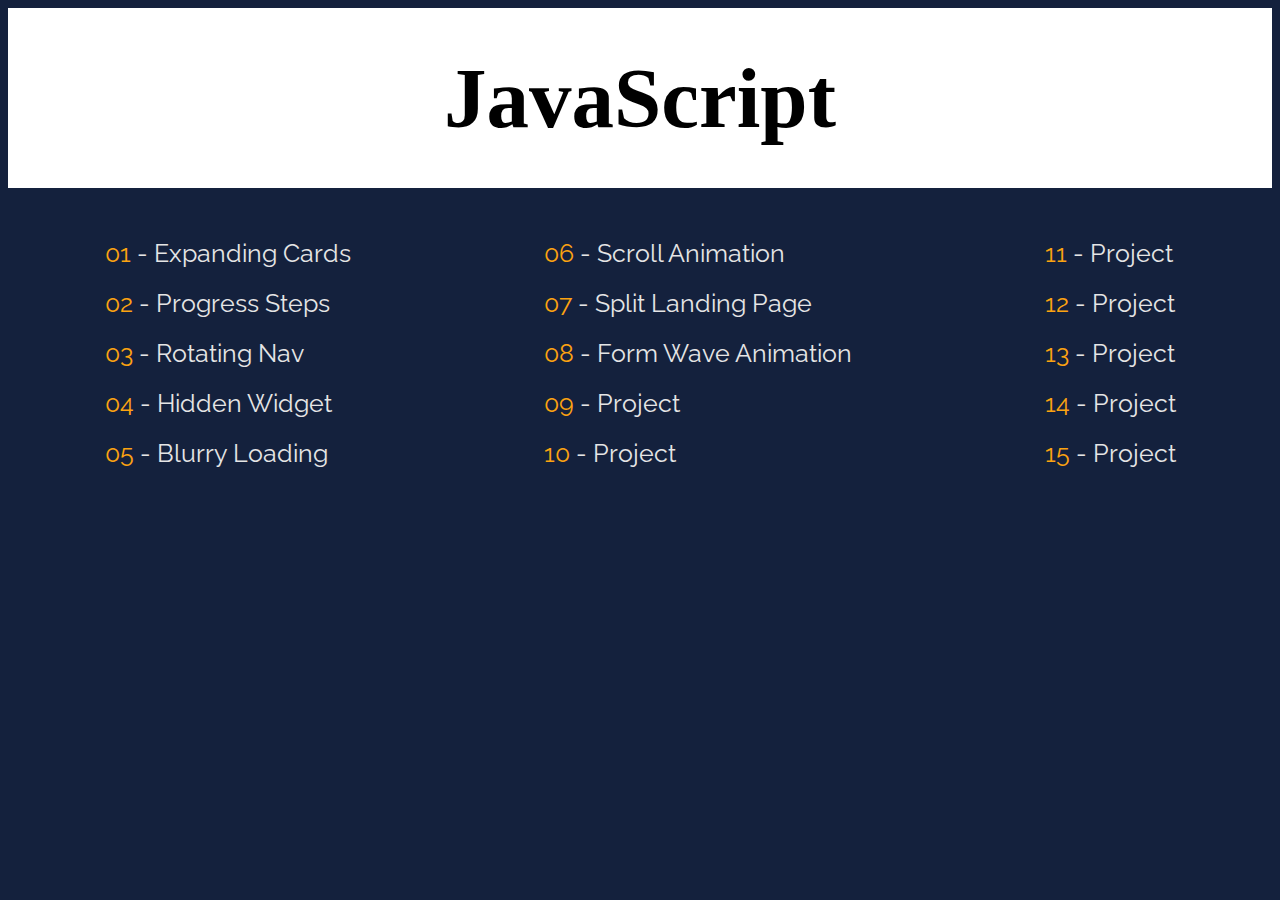
<file: index.html>
<!DOCTYPE html>
<html lang="en">
  <head>
    <meta charset="UTF-8" />
    <meta http-equiv="X-UA-Compatible" content="IE=edge" />
    <meta name="viewport" content="width=device-width, initial-scale=1.0" />
    <link rel="preconnect" href="https://fonts.googleapis.com" />
    <link rel="preconnect" href="https://fonts.gstatic.com" crossorigin />
    <link
      href="https://fonts.googleapis.com/css2?family=Raleway&display=swap"
      rel="stylesheet"
    />
    <link rel="stylesheet" href="style.css" />
    <title>HTML-CSS-JS</title>
  </head>
  <body>
    <header>
      <h1 class="header-title">JavaScript</h1>
    </header>
    <div class="container">
      <div class="link-container">
        <a href="./PROJECTS/01-expanding-cards/index.html"
          ><span class="project-number">01</span> - Expanding Cards</a
        >
        <a href="./PROJECTS/02-progress-steps/index.html"
          ><span class="project-number">02</span> - Progress Steps
        </a>
        <a href="./PROJECTS/03-rotating-nav-animation/index.html"
          ><span class="project-number">03</span> - Rotating Nav
        </a>
        <a href="./PROJECTS/04-hidden-search/index.html"
          ><span class="project-number">04</span> - Hidden Widget
        </a>
        <a href="./PROJECTS/05-blurry-loading/index.html"
          ><span class="project-number">05</span> - Blurry Loading
        </a>
      </div>
      <div class="link-container">
        <a href="./PROJECTS/06-scroll-animation/index.html"
          ><span class="project-number">06</span> - Scroll Animation</a
        >
        <a href="./PROJECTS/07-split-landing-page/index.html"
          ><span class="project-number">07</span> - Split Landing Page</a
        >
        <a href="./PROJECTS/08-form-input-wave/index.html"
          ><span class="project-number">08</span> - Form Wave Animation</a
        >
        <a href=""><span class="project-number">09</span> - Project</a>
        <a href=""><span class="project-number">10</span> - Project</a>
      </div>
      <div class="link-container">
        <a href=""><span class="project-number">11</span> - Project</a>
        <a href=""><span class="project-number">12</span> - Project</a>
        <a href=""><span class="project-number">13</span> - Project</a>
        <a href=""><span class="project-number">14</span> - Project</a>
        <a href=""><span class="project-number">15</span> - Project</a>
      </div>
    </div>
  </body>
</html>
</file>
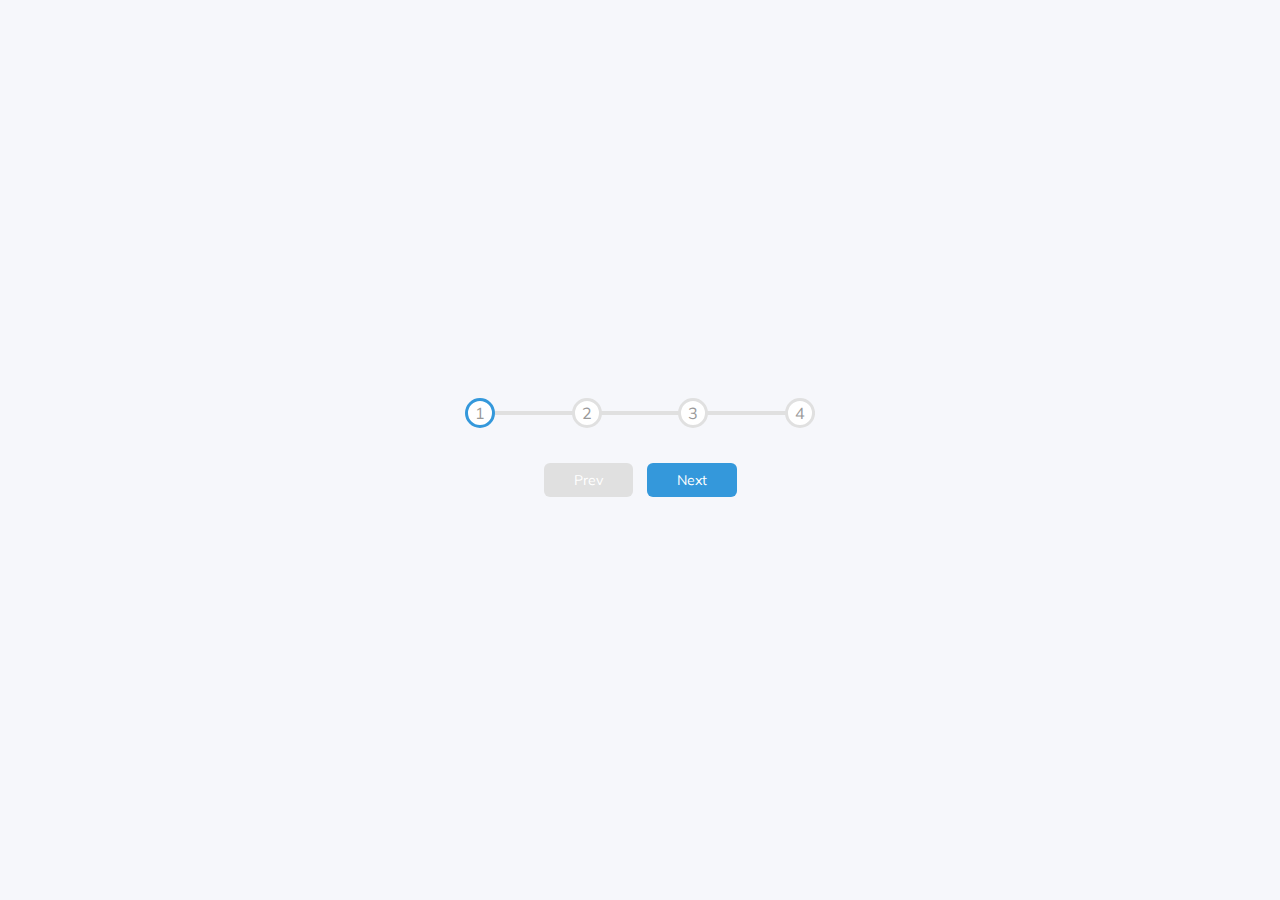
<file: PROJECTS/02-progress-steps/index.html>
<!DOCTYPE html>
<html lang="en">
  <head>
    <meta charset="UTF-8" />
    <meta name="viewport" content="width=device-width, initial-scale=1.0" />
    <link rel="stylesheet" href="style.css" />
    <title>Progress Steps</title>
  </head>
  <body>
    <div class="container">
      <div class="progress-container">
        <div class="progress" id="progress"></div>
        <div class="circle active">1</div>
        <div class="circle">2</div>
        <div class="circle">3</div>
        <div class="circle">4</div>
      </div>
      <button class="btn" id="prev" disabled>Prev</button>
      <button class="btn" id="next">Next</button>
    </div>
    <script src="script.js"></script>
  </body>
</html>
</file>
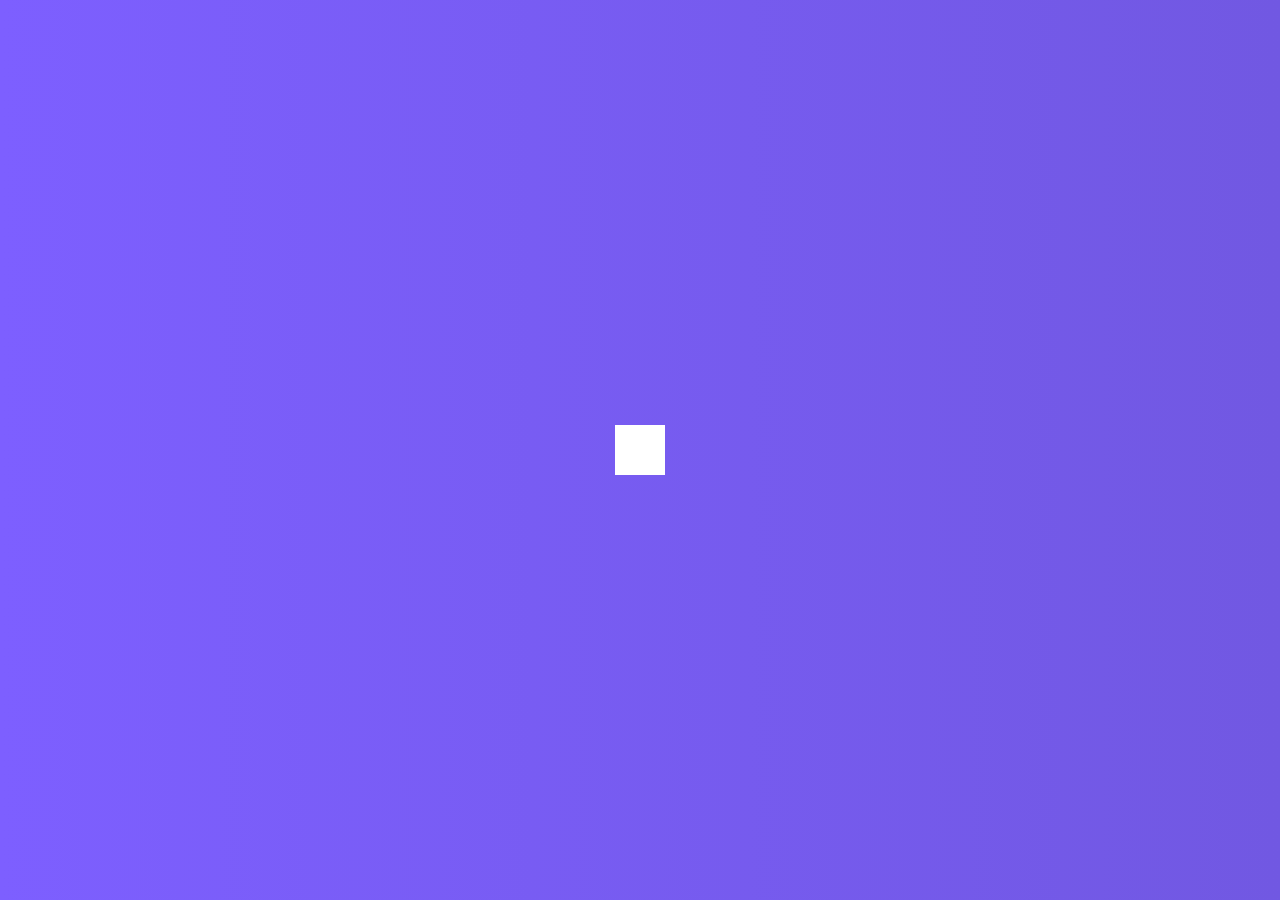
<file: PROJECTS/04-hidden-search/index.html>
<!DOCTYPE html>
<html lang="en">
  <head>
    <meta charset="UTF-8" />
    <meta name="viewport" content="width=device-width, initial-scale=1.0" />
    <link
      rel="stylesheet"
      href="https://cdnjs.cloudflare.com/ajax/libs/font-awesome/5.14.0/css/all.min.css"
      integrity="sha512-1PKOgIY59xJ8Co8+NE6FZ+LOAZKjy+KY8iq0G4B3CyeY6wYHN3yt9PW0XpSriVlkMXe40PTKnXrLnZ9+fkDaog=="
      crossorigin="anonymous"
    />
    <link rel="stylesheet" href="style.css" />
    <title>Hidden Search</title>
  </head>
  <body>
    <div class="search">
      <input type="text" placeholder="Search..." class="input" />
      <button class="btn">
        <i class="fas fa-search"></i>
      </button>
    </div>
    <script src="script.js"></script>
  </body>
</html>
</file>
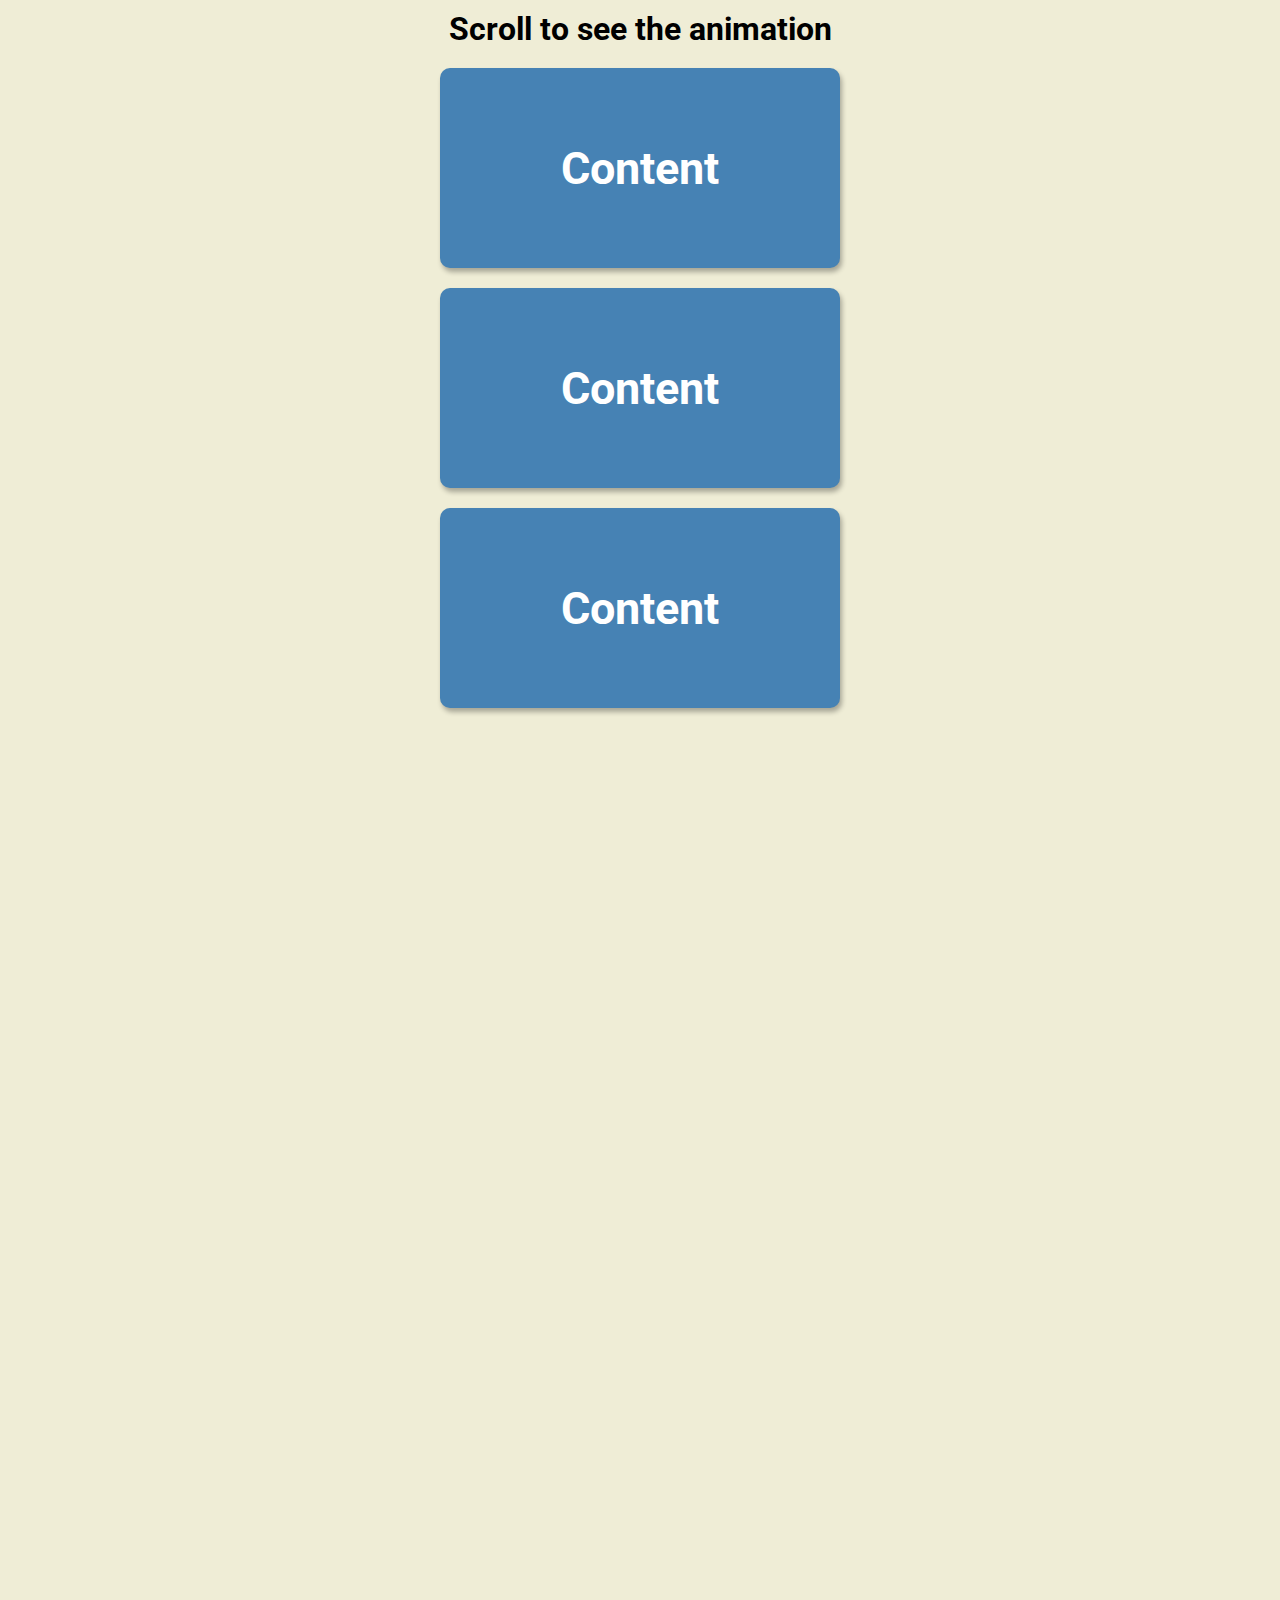
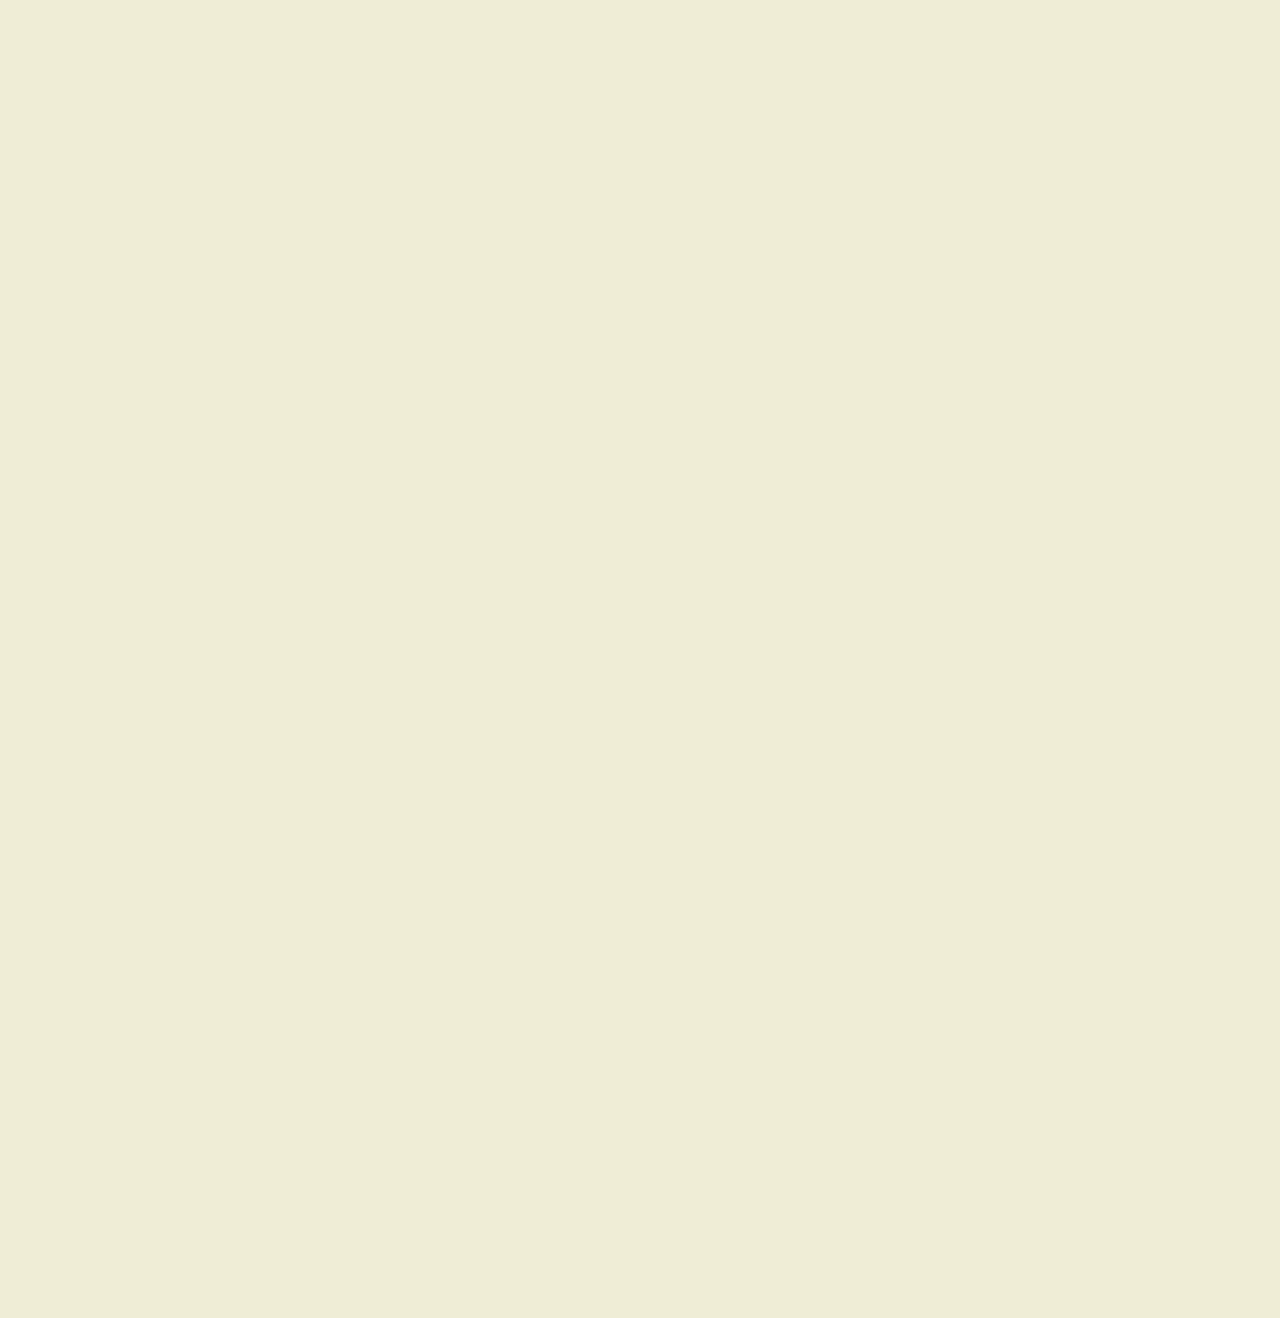
<file: PROJECTS/06-scroll-animation/index.html>
<!DOCTYPE html>
<html lang="en">
  <head>
    <meta charset="UTF-8" />
    <meta name="viewport" content="width=device-width, initial-scale=1.0" />
    <link rel="stylesheet" href="style.css" />
    <title>Scroll Animation</title>
  </head>
  <body>
    <h1>Scroll to see the animation</h1>
    <div class="box"><h2>Content</h2></div>
    <div class="box"><h2>Content</h2></div>
    <div class="box"><h2>Content</h2></div>
    <div class="box"><h2>Content</h2></div>
    <div class="box"><h2>Content</h2></div>
    <div class="box"><h2>Content</h2></div>
    <div class="box"><h2>Content</h2></div>
    <div class="box"><h2>Content</h2></div>
    <div class="box"><h2>Content</h2></div>
    <div class="box"><h2>Content</h2></div>
    <div class="box"><h2>Content</h2></div>
    <div class="box"><h2>Content</h2></div>
    <div class="box"><h2>Content</h2></div>
    <script src="script.js"></script>
  </body>
</html>
</file>
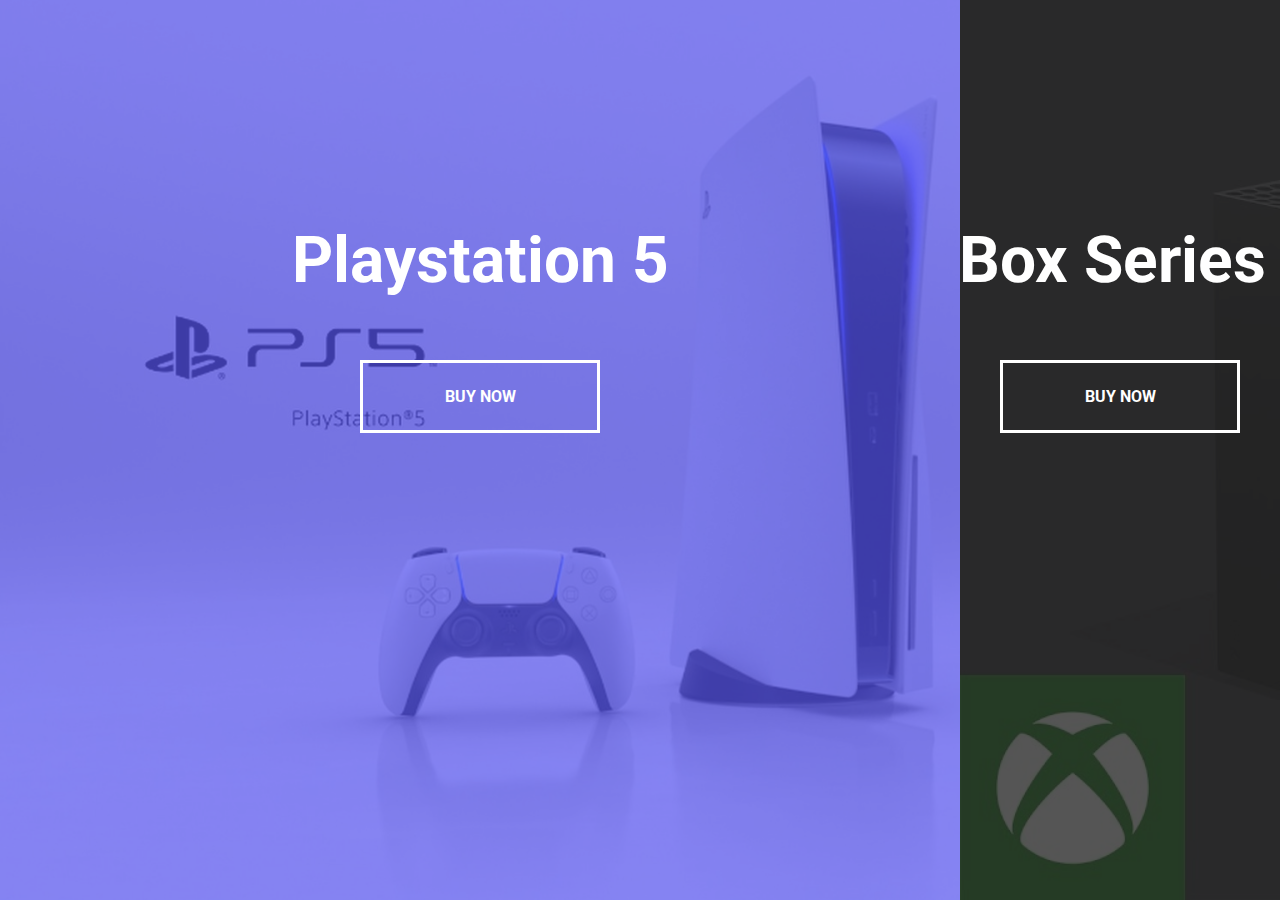
<file: PROJECTS/07-split-landing-page/index.html>
<!DOCTYPE html>
<html lang="en">
  <head>
    <meta charset="UTF-8" />
    <meta name="viewport" content="width=device-width, initial-scale=1.0" />
    <link rel="stylesheet" href="style.css" />
    <title>Split Landing Page</title>
  </head>
  <body>
    <div class="container">
      <div class="split left">
        <h1>Playstation 5</h1>
        <a href="#" class="btn">Buy Now</a>
      </div>
      <div class="split right">
        <h1>XBox Series X</h1>
        <a href="#" class="btn">Buy Now</a>
      </div>
    </div>

    <script src="script.js"></script>
  </body>
</html>
</file>
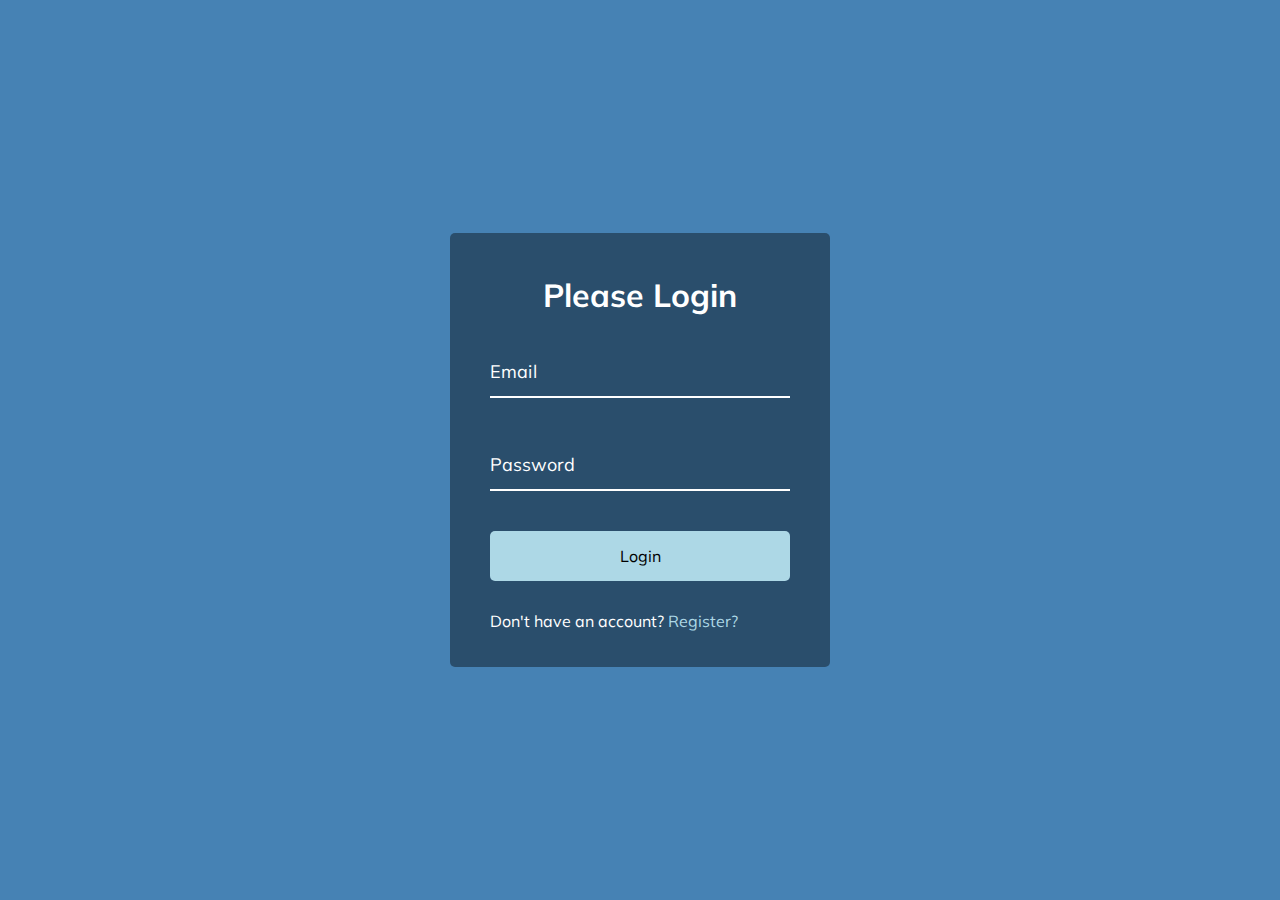
<file: PROJECTS/08-form-input-wave/index.html>
<!DOCTYPE html>
<html lang="en">
  <head>
    <meta charset="UTF-8" />
    <meta name="viewport" content="width=device-width, initial-scale=1.0" />
    <link rel="stylesheet" href="style.css" />
    <title>Form Input Wave</title>
  </head>
  <body>
    <div class="container">
      <h1>Please Login</h1>
      <form action="">
        <div class="form-control">
          <input type="text" required />
          <label>Email</label>
        </div>

        <div class="form-control">
          <input type="password" required />
          <label>Password</label>
        </div>

        <button class="btn">Login</button>

        <p class="text">Don't have an account? <a href="#">Register?</a></p>
      </form>
    </div>
    <script src="script.js"></script>
  </body>
</html>
</file>
<file: style.css>
/*  */
/*  */

@import url('https://fonts.googleapis.com/css2?family=Anton&family=Permanent+Marker&display=swap');

body {
  font-family: 'Raleway', sans-serif;
  background-color: #14213d;
}

header {
  display: flex;
  justify-content: center;
  align-items: center;
  height: 20vh;
  background-color: #fff;
  margin-bottom: 30px;
}

.header-title {
  font-size: 85px;
  /* font-family: 'Anton', sans-serif; */
  font-family: 'Permanent Marker', cursive;
}

.container {
  display: flex;
  justify-content: space-around;
  flex-wrap: wrap;
}

.link-container {
  display: flex;
  flex-direction: column;
  margin: 10px 25px;
}

.project-number {
  color: #fca311;
}

a {
  text-decoration: none;
  font-size: 25px;
  color: #e5e5e5;
  margin: 10px 0;
}

a:hover {
  opacity: 0.7;
}

@media (max-width: 500px) {
  header {
    height: 15vh;
  }

  .header-title {
    font-size: 50px;
    /* font-family: 'Anton', sans-serif; */
    font-family: 'Permanent Marker', cursive;
  }

  a {
    font-size: 20px;
  }

  .container {
    justify-content: flex-start;
  }
}
</file>
<file: PROJECTS/02-progress-steps/style.css>
/*  */
/*  */

@import url('https://fonts.googleapis.com/css?family=Muli&display=swap');

:root {
  --line-border-fill: #3498db;
  --line-border-empty: #e0e0e0;
}

* {
  box-sizing: border-box;
}

body {
  background-color: #f6f7fb;
  font-family: 'Muli', sans-serif;
  display: flex;
  align-items: center;
  justify-content: center;
  height: 100vh;
  overflow: hidden;
  margin: 0;
}

.container {
  text-align: center;
}

.progress-container {
  display: flex;
  justify-content: space-between;
  position: relative;
  margin-bottom: 30px;
  max-width: 100%;
  width: 350px;
}

.progress-container::before {
  content: '';
  background-color: var(--line-border-empty);
  position: absolute;
  top: 50%;
  left: 0;
  transform: translateY(-50%);
  height: 4px;
  width: 100%;
  z-index: -1;
}

.progress {
  background-color: var(--line-border-fill);
  position: absolute;
  top: 50%;
  left: 0;
  transform: translateY(-50%);
  height: 4px;
  width: 0;
  z-index: -1;
  transition: 0.4s ease;
}

.circle {
  background-color: #fff;
  color: #999;
  border-radius: 50%;
  height: 30px;
  width: 30px;
  display: flex;
  align-items: center;
  justify-content: center;
  border: 3px solid var(--line-border-empty);
  transition: 0.4s ease;
}

.circle.active {
  border-color: var(--line-border-fill);
}

.btn {
  background-color: var(--line-border-fill);
  color: #fff;
  border: 0;
  border-radius: 6px;
  cursor: pointer;
  font-family: inherit;
  padding: 8px 30px;
  margin: 5px;
  font-size: 14px;
}

.btn:active {
  transform: scale(0.98);
}

.btn:focus {
  outline: none;
}

.btn:disabled {
  background-color: var(--line-border-empty);
  cursor: not-allowed;
}
</file>
<file: PROJECTS/04-hidden-search/style.css>
/*  */
/*  */

@import url('https://fonts.googleapis.com/css2?family=Roboto:wght@400;700&display=swap');

* {
  box-sizing: border-box;
}

body {
  background-image: linear-gradient(90deg, #7d5fff, #7158e2);
  font-family: 'Roboto', sans-serif;
  display: flex;
  align-items: center;
  justify-content: center;
  height: 100vh;
  overflow: hidden;
  margin: 0;
}

.search {
  position: relative;
  height: 50px;
}

.search .input {
  background-color: #fff;
  border: 0;
  font-size: 18px;
  padding: 15px;
  height: 50px;
  width: 50px;
  transition: width 0.3s ease;
}

.btn {
  background-color: #fff;
  border: 0;
  cursor: pointer;
  font-size: 24px;
  position: absolute;
  top: 0;
  left: 0;
  height: 50px;
  width: 50px;
  transition: transform 0.3s ease;
}

.btn:focus,
input:focus {
  outline: none;
}

.search.active .input {
  width: 200px;
}

.search.active .btn {
  transform: translateX(198px);
}
</file>
<file: PROJECTS/06-scroll-animation/style.css>
/*  */
/*  */

@import url('https://fonts.googleapis.com/css2?family=Roboto:wght@400;700&display=swap');

* {
  box-sizing: border-box;
}

body {
  background-color: #efedd6;
  font-family: 'Roboto', sans-serif;
  display: flex;
  flex-direction: column;
  align-items: center;
  justify-content: center;
  margin: 0;
  overflow-x: hidden;
}

h1 {
  margin: 10px;
}

.box {
  background-color: steelblue;
  color: #fff;
  display: flex;
  align-items: center;
  justify-content: center;
  width: 400px;
  height: 200px;
  margin: 10px;
  border-radius: 10px;
  box-shadow: 2px 4px 5px rgba(0, 0, 0, 0.3);
  transform: translateX(400%);
  transition: transform 0.4s ease;
}

.box:nth-of-type(even) {
  transform: translateX(-400%);
}

.box.show {
  transform: translateX(0);
}

.box h2 {
  font-size: 45px;
}
</file>
<file: PROJECTS/07-split-landing-page/style.css>
/*  */
/*  */

@import url('https://fonts.googleapis.com/css2?family=Roboto:wght@400;700&display=swap');

:root {
  --left-bg-color: rgba(87, 84, 236, 0.7);
  --right-bg-color: rgba(43, 43, 43, 0.8);
  --left-btn-hover-color: rgba(87, 84, 236, 1);
  --right-btn-hover-color: rgba(28, 122, 28, 1);
  --hover-width: 75%;
  --other-width: 25%;
  --speed: 1000ms;
}

* {
  box-sizing: border-box;
}

body {
  font-family: 'Roboto', sans-serif;
  height: 100vh;
  overflow: hidden;
  margin: 0;
}

h1 {
  font-size: 4rem;
  color: #fff;
  position: absolute;
  left: 50%;
  top: 20%;
  transform: translateX(-50%);
  white-space: nowrap;
}

.btn {
  position: absolute;
  display: flex;
  align-items: center;
  justify-content: center;
  left: 50%;
  top: 40%;
  transform: translateX(-50%);
  text-decoration: none;
  color: #fff;
  border: #fff solid 0.2rem;
  font-size: 1rem;
  font-weight: bold;
  text-transform: uppercase;
  width: 15rem;
  padding: 1.5rem;
}

.split.left .btn:hover {
  background-color: var(--left-btn-hover-color);
  border-color: var(--left-btn-hover-color);
}

.split.right .btn:hover {
  background-color: var(--right-btn-hover-color);
  border-color: var(--right-btn-hover-color);
}

.container {
  position: relative;
  width: 100%;
  height: 100%;
  background-color: #333;
}

.split {
  position: absolute;
  width: 50%;
  height: 100%;
  overflow: hidden;
}

.split.left {
  left: 0;
  background: url('ps.jpg');
  background-repeat: no-repeat;
  background-size: cover;
}

.split.left::before {
  content: '';
  position: absolute;
  width: 100%;
  height: 100%;
  background-color: var(--left-bg-color);
}

.split.right {
  right: 0;
  background: url('xbox.jpg');
  background-repeat: no-repeat;
  background-size: cover;
}

.split.right::before {
  content: '';
  position: absolute;
  width: 100%;
  height: 100%;
  background-color: var(--right-bg-color);
}

.split.right,
.split.left,
.split.right::before,
.split.left::before {
  transition: all var(--speed) ease-in-out;
}

.hover-left .left {
  width: var(--hover-width);
}

.hover-left .right {
  width: var(--other-width);
}

.hover-right .right {
  width: var(--hover-width);
}

.hover-right .left {
  width: var(--other-width);
}

@media (max-width: 800px) {
  h1 {
    font-size: 2rem;
    top: 30%;
  }

  .btn {
    width: 12rem;
    padding: 1.2rem;
  }
}
</file>
<file: PROJECTS/08-form-input-wave/style.css>
/*  */
/*  */

@import url('https://fonts.googleapis.com/css?family=Muli&display=swap');

* {
  box-sizing: border-box;
}

body {
  background-color: steelblue;
  color: #fff;
  font-family: 'Muli', sans-serif;
  display: flex;
  flex-direction: column;
  align-items: center;
  justify-content: center;
  height: 100vh;
  overflow: hidden;
  margin: 0;
}

.container {
  background-color: rgba(0, 0, 0, 0.4);
  padding: 20px 40px;
  border-radius: 5px;
}

.container h1 {
  text-align: center;
  margin-bottom: 30px;
}

.container a {
  text-decoration: none;
  color: lightblue;
}

.btn {
  cursor: pointer;
  display: inline-block;
  width: 100%;
  background-color: lightblue;
  padding: 15px;
  font-family: inherit;
  font-size: 16px;
  border: 0;
  border-radius: 5px;
}

.btn:focus {
  outline: 0;
}

.btn:active {
  transform: scale(0.98);
}

.text {
  margin-top: 30px;
}

.form-control {
  position: relative;
  margin: 20px 0 40px;
  width: 300px;
}

.form-control input {
  background-color: transparent;
  border: 0;
  border-bottom: 2px solid #fff;
  display: block;
  width: 100%;
  padding: 15px;
  font-size: 18px;
  color: #fff;
}

.form-control input:focus,
.form-control input:valid {
  outline: 0;
  border-bottom-color: lightblue;
}

.form-control label {
  position: absolute;
  left: 0;
  top: 15px;
}

.form-control label span {
  display: inline-block;
  font-size: 18px;
  min-width: 5px;
  transition: 0.3s cubic-bezier(0.68, -0.55, 0.25, 1.55);
}

.form-control input:focus + label span,
.form-control input:valid + label span {
  color: lightblue;
  transform: translateY(-30px);
}
</file>
